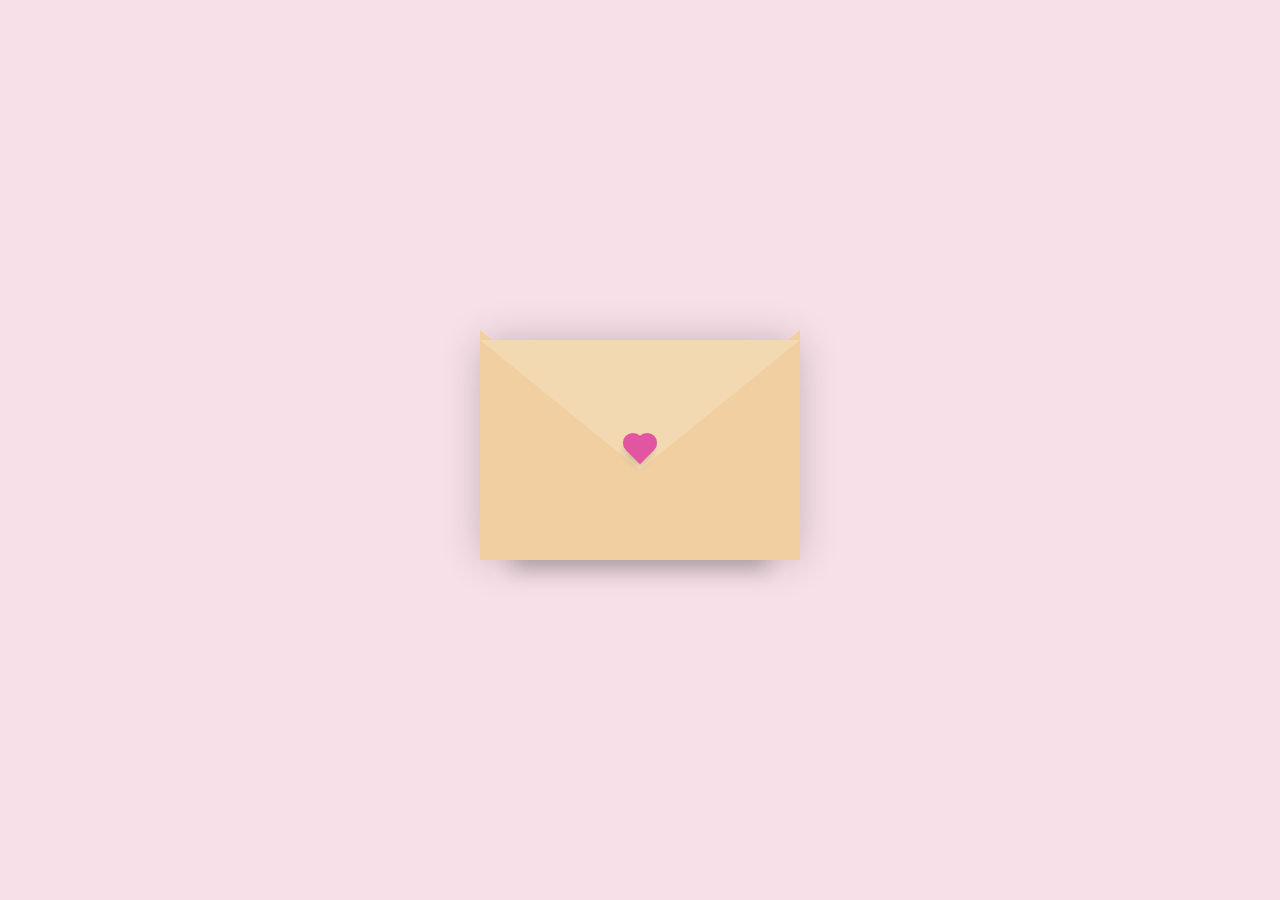
<file: index.html>
<!DOCTYPE html>
<html lang="en">
<head>
  <meta charset="UTF-8" />
  <meta name="viewport" content="width=device-width, initial-scale=1.0" />
  <title>Tite</title>
  <style>
    :root {
      --primary: #fff;
      --bg-color: #f8e0e9;
      --bg-envelope-color: #fff4dc;
      --envelope-tab: #f3d9b1;
      --envelope-cover: #f1cfa0;
      --shadow-color: rgba(0, 0, 0, 0.2);
      --txt-color: #5a4a42;
      --heart-color: #e255a0;
    }

    * {
      margin: 0;
      padding: 0;
      box-sizing: border-box;
    }

    body {
      background: var(--bg-color);
      display: flex;
      justify-content: center;
      align-items: center;
      min-height: 100vh;
      padding: 10px;
      font-family: 'Georgia', serif;
    }

    .container {
      display: flex;
      flex-direction: column;
      align-items: center;
    }

    .envelope-wrapper {
      background: var(--bg-envelope-color);
      box-shadow: 0 0 40px var(--shadow-color);
      position: relative;
      border-radius: 10px;
      overflow: visible;
      transition: transform 0.4s ease;
    }

    .envelope {
      position: relative;
      width: 320px;
      height: 220px;
      overflow: visible;
      z-index: 1;
    }

    .envelope::before {
      content: "";
      position: absolute;
      top: 0;
      width: 0;
      height: 0;
      border-top: 130px solid var(--envelope-tab);
      border-right: 160px solid transparent;
      border-left: 160px solid transparent;
      transition: transform 0.6s ease-in-out 0.7s;
      transform-origin: top;
      z-index: 2;
    }

    .envelope::after {
      content: "";
      position: absolute;
      bottom: 0;
      width: 0;
      height: 0;
      border-top: 130px solid transparent;
      border-right: 160px solid var(--envelope-cover);
      border-bottom: 100px solid var(--envelope-cover);
      border-left: 160px solid var(--envelope-cover);
      z-index: 1;
    }

    .letter {
      position: absolute;
      bottom: 0;
      left: 50%;
      transform: translate(-50%, 0%);
      width: 80%;
      height: auto;
      background: var(--primary);
      padding: 20px;
      box-shadow: 0 10px 20px var(--shadow-color);
      z-index: 0;
      border-radius: 5px;
      transition: transform 1s ease;
    }

    .letter .text {
      font-size: 12px;
      color: var(--txt-color);
    }

    .letter .text strong {
      display: block;
      margin-bottom: 10px;
      font-size: 1.2em;
    }

    .heart {
      position: absolute;
      top: 50%;
      left: 50%;
      transform: translate(-50%, -50%) rotate(45deg);
      width: 20px;
      height: 20px;
      background: var(--heart-color);
      box-shadow: 0 2px 8px var(--shadow-color);
      cursor: pointer;
      transition: transform 0.5s ease-in-out;
      z-index: 6;
    }

    .heart::before,
    .heart::after {
      content: "";
      position: absolute;
      width: 20px;
      height: 20px;
      background: var(--heart-color);
      border-radius: 50%;
    }

    .heart::before {
      top: -10px;
      left: 0;
    }

    .heart::after {
      top: 0;
      left: -10px;
    }

    .flap .envelope::before {
      transform: rotateX(180deg);
      z-index: 0;
    }

    .flap .letter {
      transform: translate(-50%, -30%);
      transition-delay: 0.3s;
    }

    .flap .heart {
      transform: translate(-50%, -50%) rotate(90deg);
    }

    .open .letter {
      transform: translate(-50%, -180px) scale(1.5);
      transform-origin: center bottom; 
      transition: transform 0.6s ease;
      z-index: 5;
    }

    /* 🎯 Mobile Responsiveness */
    @media (max-width: 600px) {
      .envelope {
        width: 260px;
        height: 180px;
      }

      .envelope::before {
        border-top: 100px solid var(--envelope-tab);
        border-right: 130px solid transparent;
        border-left: 130px solid transparent;
      }

      .envelope::after {
        border-top: 100px solid transparent;
        border-right: 130px solid var(--envelope-cover);
        border-bottom: 80px solid var(--envelope-cover);
        border-left: 130px solid var(--envelope-cover);
      }

      .letter {
        width: 90%;
        padding: 15px;
      }

      .letter .text {
        font-size: 11px;
      }

      .letter .text strong {
        font-size: 1em;
      }

      .open .letter {
        transform: translate(-50%, -140px) scale(1.2);
      }

      .heart {
        width: 18px;
        height: 18px;
      }

      .heart::before,
      .heart::after {
        width: 18px;
        height: 18px;
      }

      .heart::before {
        top: -9px;
      }

      .heart::after {
        left: -9px;
      }
    }
  </style>
</head>
<body>
  <div class="container">
    <div class="envelope-wrapper">
      <div class="envelope">
        <div class="letter">
          <div class="text">
            <em><b>My Dearest Angela,</b></em><br><br>
            <p>I write not because the calendar tells me so, but because my heart insists.</p>
            <p>You are the hush between my thoughts,</p>
            <p>the gentle light I look for at day's end.</p><br>
            <p><em>Happy Girlfriend's Day!</em></p><br>
            <em><b>Ever yours,</b></em>
            <p>Dea</p>
          </div>
        </div>
      </div>
      <div class="heart"></div>
    </div>
  </div>

  <script>
    const envelope = document.querySelector('.envelope-wrapper');
    let stage = 0;

    envelope.addEventListener('click', () => {
      if (stage === 0) {
        envelope.classList.add('flap');
        stage++;
      } else if (stage === 1) {
        envelope.classList.add('open');
        stage++;
      }
    });
  </script>
</body>
</html>
</file>
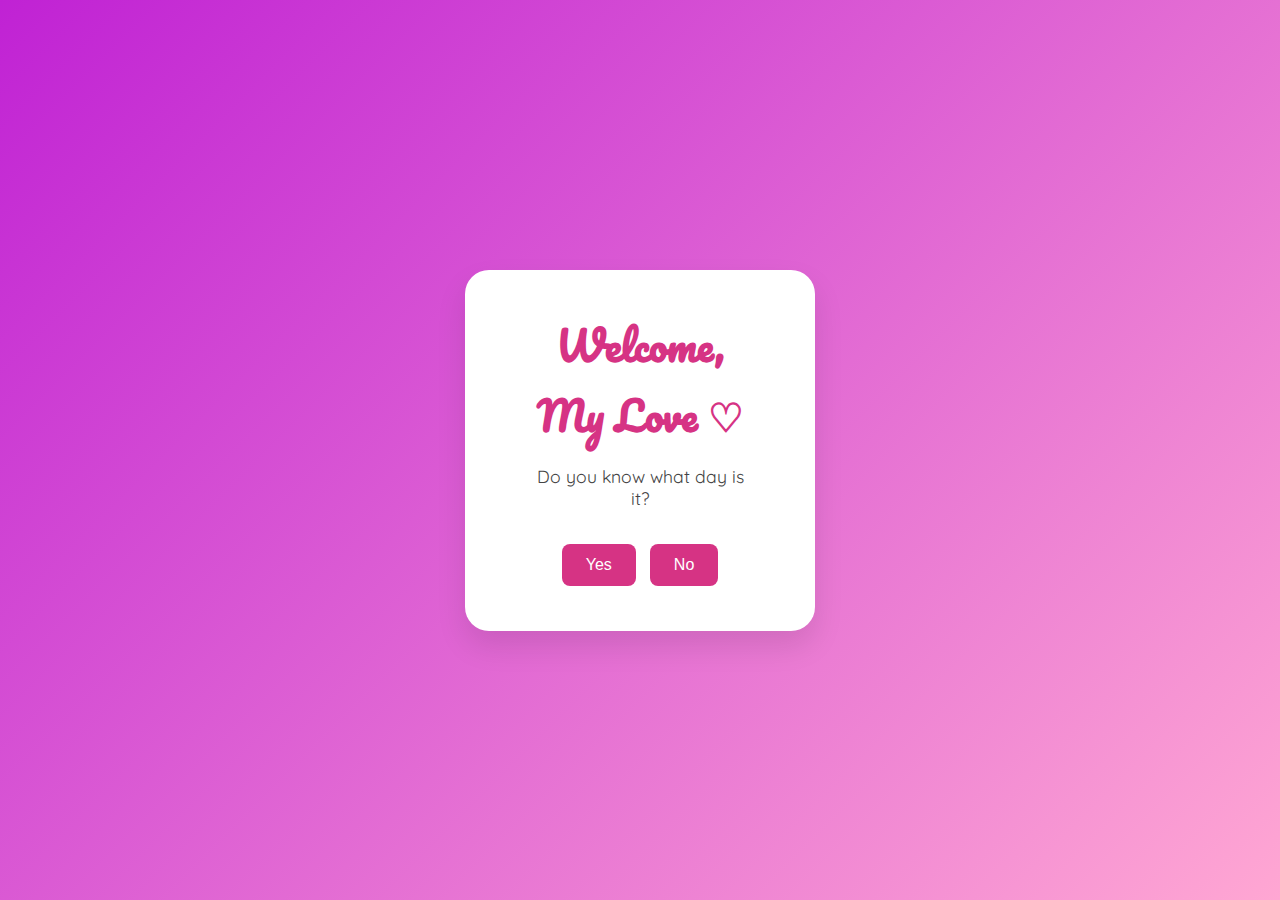
<file: landing.html>
<!DOCTYPE html>
<html lang="en">
<head>
  <meta charset="UTF-8" />
  <meta name="viewport" content="width=device-width, initial-scale=1.0"/>
  <title>Welcome Love ♡</title>
  <link href="https://fonts.googleapis.com/css2?family=Pacifico&family=Quicksand:wght@400;600&display=swap" rel="stylesheet">
  <style>
   * {
  margin: 0;
  padding: 0;
  box-sizing: border-box;
}

body {
  font-family: 'Quicksand', sans-serif;
  background: linear-gradient(135deg, #c022d4, #ffa7d3);
  height: 100vh;
  display: flex;
  justify-content: center;
  align-items: center;
  padding: 1rem;
  overflow-x: hidden;
}

.landing-container {
  text-align: center;
  background: white;
  padding: 40px 60px;
  border-radius: 24px;
  box-shadow: 0 15px 30px rgba(0, 0, 0, 0.1);
  max-width: 350px;
  width: 100%;
}

.hero h1 {
  font-family: 'Pacifico', cursive;
  font-size: 2.5rem;
  color: #d63384;
  margin-bottom: 15px;
}

.hero p {
  font-size: 1.1rem;
  color: #444;
  margin-bottom: 30px;
}

.btn {
  padding: 12px 24px;
  font-size: 16px;
  background-color: #d63384;
  color: white;
  border: none;
  border-radius: 8px;
  cursor: pointer;
  transition: background 0.3s;
  margin: 5px;
}

.btn:hover {
  background-color: #ad1c65;
}

.modal, .crying-sticker {
  display: none;
  position: fixed;
  z-index: 999;
  left: 0;
  top: 0;
  width: 100%;
  height: 100%;
  background-color: rgba(0,0,0,0.4);
  justify-content: center;
  align-items: center;
  animation: fadeIn 0.3s ease-in-out;
  padding: 1rem;
}

.modal-content {
  background-color: white;
  padding: 30px;
  border-radius: 12px;
  width: 100%;
  max-width: 400px;
  text-align: center;
  box-shadow: 0 10px 25px rgba(0,0,0,0.2);
  position: relative;
}

.modal-content h2 {
  font-family: 'Pacifico', cursive;
  color: #d63384;
  margin-bottom: 20px;
  font-size: 1.8rem;
}

.modal-content input {
  width: 100%;
  padding: 10px;
  margin: 10px 0;
  border-radius: 8px;
  border: 1px solid #ccc;
  font-size: 1rem;
}

.modal-content button {
  width: 100%;
  padding: 10px;
  background-color: #d63384;
  color: white;
  border: none;
  border-radius: 8px;
  cursor: pointer;
  transition: background 0.3s;
  font-size: 1rem;
}

.modal-content button:hover {
  background-color: #ad1c65;
}

.close-btn {
  position: absolute;
  right: 20px;
  top: 20px;
  font-size: 24px;
  cursor: pointer;
  color: #888;
}

.crying-sticker img {
  width: 100%;
  max-width: 200px;
  margin-bottom: 20px;
}

.crying-sticker .recovery-btn {
  padding: 10px 20px;
  background-color: #ff69b4;
  color: white;
  border: none;
  border-radius: 8px;
  cursor: pointer;
  font-size: 14px;
}

.custom-alert {
  display: none;
  position: fixed;
  z-index: 1000;
  left: 0;
  top: 0;
  width: 100%;
  height: 100%;
  background-color: rgba(0,0,0,0.4);
  justify-content: center;
  align-items: center;
  padding: 1rem;
}

.custom-alert .modal-content {
  padding: 30px;
  border-radius: 12px;
  text-align: center;
  box-shadow: 0 10px 25px rgba(0,0,0,0.2);
}

.custom-alert h2 {
  color: #d63384;
  font-family: 'Pacifico', cursive;
  font-size: 1.6rem;
}

.custom-alert button {
  margin-top: 15px;
  padding: 10px 20px;
  background-color: #d63384;
  color: white;
  border: none;
  border-radius: 8px;
  cursor: pointer;
  font-size: 1rem;
}

@keyframes fadeIn {
  from { opacity: 0; }
  to { opacity: 1; }
}

@media (max-width: 768px) {
  .landing-container {
    padding: 30px 20px;
    max-width: 90%;
  }

  .hero h1 {
    font-size: 2rem;
  }

  .hero p {
    font-size: 1rem;
  }

  .btn {
    font-size: 15px;
    padding: 10px 20px;
  }

  .modal-content input,
  .modal-content button {
    font-size: 14px;
    padding: 8px;
  }

  .crying-sticker .recovery-btn {
    font-size: 13px;
    padding: 8px 16px;
  }
}

@media (max-width: 480px) {
  .hero h1 {
    font-size: 1.6rem;
  }

  .hero p {
    font-size: 0.95rem;
  }

  .btn {
    font-size: 14px;
    padding: 8px 16px;
  }

  .modal-content h2,
  .custom-alert h2 {
    font-size: 1.4rem;
  }

  .modal-content input,
  .modal-content button,
  .custom-alert button {
    font-size: 13px;
    padding: 8px;
  }

  .crying-sticker img {
    max-width: 140px;
  }

  .crying-sticker .recovery-btn {
    font-size: 12px;
    padding: 7px 14px;
  }

  .close-btn {
    font-size: 20px;
    top: 10px;
    right: 10px;
  }
}



  </style>
</head>
<body>
  <div class="landing-container">
    <div class="hero">
      <h1>Welcome, My Love ♡</h1>
      <p>Do you know what day is it?</p>
      <button class="btn" onclick="handleAnswer(true)">Yes</button>
      <button class="btn" onclick="handleAnswer(false)">No</button>
    </div>
  </div>

  <div class="modal" id="signInModal">
    <div class="modal-content">
      <span class="close-btn" onclick="closeModal()">&times;</span>
      <h2>Sign In</h2>
      <form id="loginForm">
        <input type="text" id="username" placeholder="What are we celebrating today?" required />
        <input type="text" id="password" placeholder="What's our first endearment?" required />
        <button type="submit">Enter</button>
      </form>
    </div>
  </div>

  <div class="crying-sticker" id="cryingSticker">
    <div class="modal-content">
      <img src="./images/Qoobee Agapi GIF - Qoobee Agapi Crying - Discover & Share GIFs.gif" alt="crying-sticker" />
      <button class="recovery-btn" onclick="handleRecovery()">Hehe it's okay baby!, Just click here ❤️</button>
    </div>
  </div>

  <div class="custom-alert" id="customAlert">
  <div class="modal-content">
    <h2>Oops! 💔</h2>
    <p>Try again, baby!</p>
    <button onclick="closeCustomAlert()">Okay</button>
  </div>
</div>


 <script>
  const modal = document.getElementById('signInModal');
  const sticker = document.getElementById('cryingSticker');

  function handleAnswer(answer) {
    if (answer) {
      modal.style.display = 'flex';
    } else {
      sticker.style.display = 'flex';
    }
  }

  function closeModal() {
    modal.style.display = 'none';
  }

  function handleRecovery() {
    sticker.style.display = 'none';
    modal.style.display = 'flex';
  }

  window.addEventListener('click', (e) => {
    if (e.target === modal) closeModal();
  });

  function showCustomAlert() {
    document.getElementById("customAlert").style.display = "flex";
  }

  function closeCustomAlert() {
    document.getElementById("customAlert").style.display = "none";
  }

  document.getElementById("loginForm").addEventListener("submit", function(e) {
  e.preventDefault();
  const nameInput = document.getElementById("username").value.trim().toLowerCase();
  const passInput = document.getElementById("password").value.trim().toLowerCase();

  const validNames = ["gfs day", "girlfriends day", "gf's day", "girlfriend's day"];
  const validPasswords = ["love", "Love"]; // <-- FIXED

  const isNameValid = validNames.includes(nameInput);
  const isPasswordValid = validPasswords.includes(passInput);

  if (isNameValid && isPasswordValid) {
    window.location.href = "index.html";
  } else {
    showCustomAlert();
  }
});

</script>

</body>
</html>
</file>
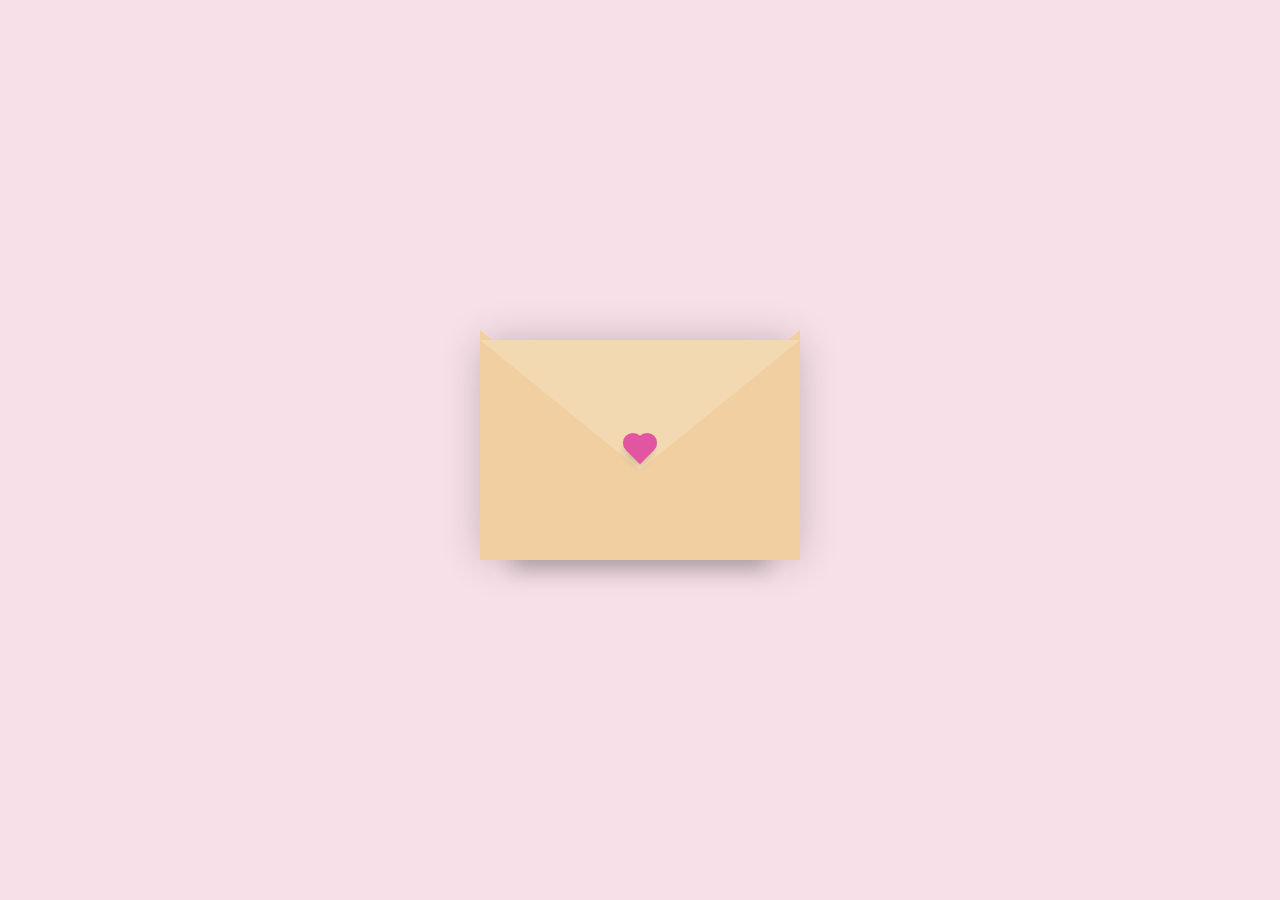
<file: letter.html>
<!DOCTYPE html>
<html lang="en">
<head>
  <meta charset="UTF-8" />
  <meta name="viewport" content="width=device-width, initial-scale=1.0" />
  <title>Tite</title>
  <style>
    :root {
      --primary: #fff;
      --bg-color: #f8e0e9;
      --bg-envelope-color: #fff4dc;
      --envelope-tab: #f3d9b1;
      --envelope-cover: #f1cfa0;
      --shadow-color: rgba(0, 0, 0, 0.2);
      --txt-color: #5a4a42;
      --heart-color: #e255a0;
    }

    * {
      margin: 0;
      padding: 0;
      box-sizing: border-box;
    }

    body {
      background: var(--bg-color);
      display: flex;
      justify-content: center;
      align-items: center;
      height: 100vh;
      font-family: 'Georgia', serif;
    }

    .container {
      display: flex;
      flex-direction: column;
      align-items: center;
    }

    .envelope-wrapper {
      background: var(--bg-envelope-color);
      box-shadow: 0 0 40px var(--shadow-color);
      position: relative;
      border-radius: 10px;
      overflow: visible;
      transition: transform 0.4s ease;
    }

    .envelope {
      position: relative;
      width: 320px;
      height: 220px;
      overflow: visible;
      z-index: 1;
    }

    .envelope::before {
      content: "";
      position: absolute;
      top: 0;
      width: 0;
      height: 0;
      border-top: 130px solid var(--envelope-tab);
      border-right: 160px solid transparent;
      border-left: 160px solid transparent;
      transition: transform 0.6s ease-in-out 0.7s;
      transform-origin: top;
      z-index: 2;
    }

    .envelope::after {
      content: "";
      position: absolute;
      bottom: 0;
      width: 0;
      height: 0;
      border-top: 130px solid transparent;
      border-right: 160px solid var(--envelope-cover);
      border-bottom: 100px solid var(--envelope-cover);
      border-left: 160px solid var(--envelope-cover);
      z-index: 1;
    }

    .letter {
      position: absolute;
      bottom: 0;
      left: 50%;
      transform: translate(-50%, 0%);
      width: 80%;
      height: auto;
      background: var(--primary);
      padding: 20px;
      box-shadow: 0 10px 20px var(--shadow-color);
      z-index: 0;
      border-radius: 5px;
      transition: transform 1s ease;
    }

    .letter .text {
      font-size: 12px;
      color: var(--txt-color);
    }

    .letter .text strong {
      display: block;
      margin-bottom: 10px;
      font-size: 1.2em;
    }

    .heart {
      position: absolute;
      top: 50%;
      left: 50%;
      transform: translate(-50%, -50%) rotate(45deg);
      width: 20px;
      height: 20px;
      background: var(--heart-color);
      box-shadow: 0 2px 8px var(--shadow-color);
      cursor: pointer;
      transition: transform 0.5s ease-in-out;
      z-index: 6;
    }

    .heart::before,
    .heart::after {
      content: "";
      position: absolute;
      width: 20px;
      height: 20px;
      background: var(--heart-color);
      border-radius: 50%;
    }

    .heart::before {
      top: -10px;
      left: 0;
    }

    .heart::after {
      top: 0;
      left: -10px;
    }

    .flap .envelope::before {
      transform: rotateX(180deg);
      z-index: 0;
    }

    .flap .letter {
      transform: translate(-50%, -30%);
      transition-delay: 0.3s;
    }

    .flap .heart {
      transform: translate(-50%, -50%) rotate(90deg);
    }

   .open .letter {
    transform: translate(-50%, -180px) scale(1.5);
    transform-origin: center bottom; 
    transition: transform 0.6s ease;
    z-index: 5;
    }




  </style>
</head>
<body>
  <div class="container">
    <div class="envelope-wrapper">
      <div class="envelope">
        <div class="letter">
          <div class="text">
            <em><b>My Dearest Angela,</b></em><br><br>
            <p>I write not because the calendar tells me so, but because my heart insists.</p>

            <p>You are the hush between my thoughts,</p>
            <p>the gentle light I look for at day's end.</p><br>
            <p><em>Happy Girlfriend's Day!</em></p><br>
            <em><b>Ever yours,</b></em>
            <p>Dea</p>
          </div>
        </div>
      </div>
      <div class="heart"></div>
    </div>
  </div>

  <script>
    const envelope = document.querySelector('.envelope-wrapper');
    let stage = 0;

    envelope.addEventListener('click', () => {
      if (stage === 0) {
        envelope.classList.add('flap');
        stage++;
      } else if (stage === 1) {
        envelope.classList.add('open');
        stage++;
      }
    });
  </script>
</body>
</html>
</file>
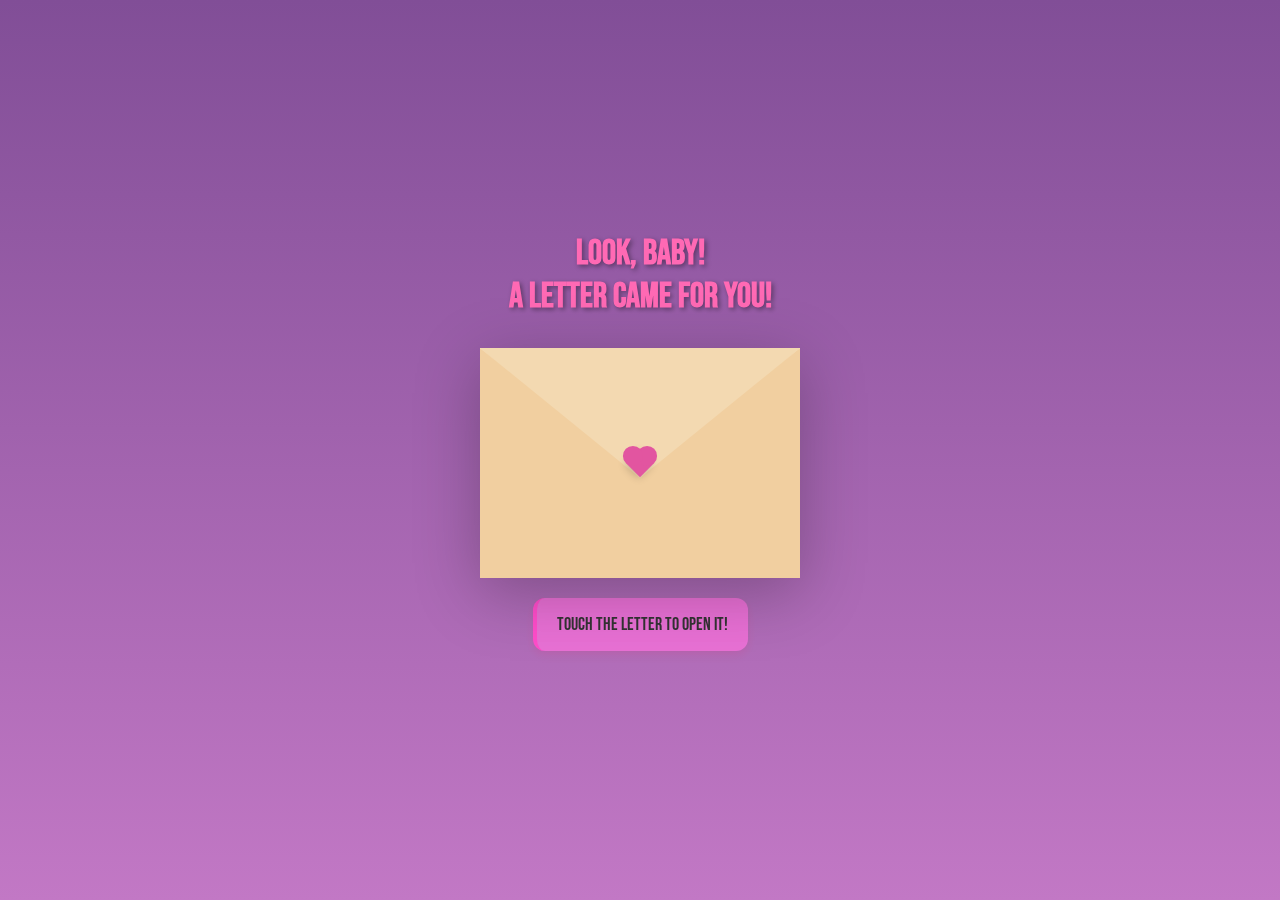
<file: page1.html>
<!DOCTYPE html>
<html lang="en">
<head>
  <meta charset="UTF-8" />
  <meta name="viewport" content="width=device-width, initial-scale=1.0" />
  <title>Happy Girlfriend's Day!</title>
  <link rel="icon" href="path/to/heart_favicon.ico" type="image/x-icon">
  <link rel="stylesheet" href="style.css" />
  <link rel="preconnect" href="https://fonts.googleapis.com">
  <link rel="preconnect" href="https://fonts.gstatic.com" crossorigin>
  <link href="https://fonts.googleapis.com/css2?family=Bebas+Neue&display=swap" rel="stylesheet">
</head>
<body>
  <div class="floating-background"></div>

  <div class="page-wrapper">
    <div class="header bebas-neue-regular">
      <h1>LOOK, BABY! <br>A LETTER CAME FOR YOU!</h1>
    </div>

    <div class="container">
      <div class="envelope-wrapper shake" id="shakyEnvelope">
        <div class="envelope">
          <div class="letter">
            <div class="text">
              <em><b>My Dearest Angela,</b></em><br><br>
              <p>You are the hush between my thoughts,</p>
              <p>the gentle light I look for at day's end.</p><br>
              <p>I may not be the perfect girlfriend, but I promise that I'll try my best to be a better one.</p><br>
              <p><em>Happy Girlfriend's Day!</em></p>
              <p><em>I love you.</em></p><br>
              <em><b>Ever yours,</b></em>
              <p>Dea</p>
            </div>
          </div>
        </div>
        <div class="heart"></div>
        <div class="heart-pop-container"></div>
      </div>

      <div class="message-before-playlist">
        <p>TOUCH THE LETTER TO OPEN IT!</p>
      </div>

      <div class="down-arrow" style="display: none;">
        <span>&#x25BC;</span>
      </div>

      <div id="spotifyPrompt" class="spotify-question hidden-on-load">
        <p>Click here if you Love Me!</p>
        <button onclick="location.href='page2.html'">I Love You</button>
      </div>
  </div>
  <div class="floating-shapes">
  <!-- You can duplicate and randomize positions in JS -->
  <span style="left: 10%; animation-delay: 0s;"></span>
  <span style="left: 25%; animation-delay: 2s;"></span>
  <span class="star" style="left: 40%; animation-delay: 4s;"></span>
  <span style="left: 60%; animation-delay: 1s;"></span>
  <span class="star" style="left: 75%; animation-delay: 3s;"></span>
  <span style="left: 85%; animation-delay: 5s;"></span>
</div>

<script>
const envelope = document.querySelector('.envelope-wrapper');
const letter = document.querySelector('.letter');
const arrow = document.querySelector('.down-arrow');
const spotifyPrompt = document.getElementById('spotifyPrompt');
const spotifySection = document.getElementById('spotifyEmbed');
let opened = false;
let userHasScrolled = false;

// Hide arrow initially
arrow.style.display = 'none';

window.addEventListener('scroll', () => userHasScrolled = true);
window.addEventListener('touchmove', () => userHasScrolled = true);

const observer = new IntersectionObserver((entries) => {
  entries.forEach(entry => {
    if (entry.isIntersecting && userHasScrolled && opened) {
      entry.target.classList.add('show-on-scroll');
      observer.unobserve(entry.target);
    }
  });
}, { threshold: 0.2 });

envelope.addEventListener('click', () => {
  if (opened) return;
  opened = true;
  envelope.classList.remove('shake');
  envelope.classList.add('flap');
  popHearts();

  setTimeout(() => {
    envelope.classList.add('open');
    letter.classList.add('slide-sequence');
    continuousHearts();
    arrow.style.display = 'block';

    document.querySelectorAll('.hidden-on-load').forEach(el => {
  observer.observe(el);
});


  }, 800);
});

function popHearts() {
  const container = document.querySelector('.envelope-wrapper');
  let count = 0;
  const totalHearts = 30;
  const interval = setInterval(() => {
    if (count >= totalHearts) {
      clearInterval(interval);
      return;
    }
    createHeart(container);
    count++;
  }, 150);
}

function continuousHearts() {
  const container = document.querySelector('.envelope-wrapper');
  setInterval(() => {
    createHeart(container);
  }, 800);
}

function createHeart(container) {
  const heart = document.createElement('div');
  heart.classList.add('flying-heart');
  heart.style.left = `${Math.random() * 100}%`;
  heart.style.animationDuration = `${1 + Math.random()}s`;
  heart.style.fontSize = `${10 + Math.random() * 20}px`;
  container.appendChild(heart);
  setTimeout(() => heart.remove(), 5000);
}


</script>


<script>
const shapeContainer = document.querySelector('.floating-shapes');

function createShape(className, count) {
  for (let i = 0; i < count; i++) {
    const span = document.createElement('span');
    span.className = className;
    span.style.left = Math.floor(Math.random() * 100) + '%';
    span.style.animationDelay = Math.random() * 5 + 's';
    shapeContainer.appendChild(span);
  }
}

createShape('circle', 6);
createShape('star', 6);
</script>
</body>
</html>
</file>
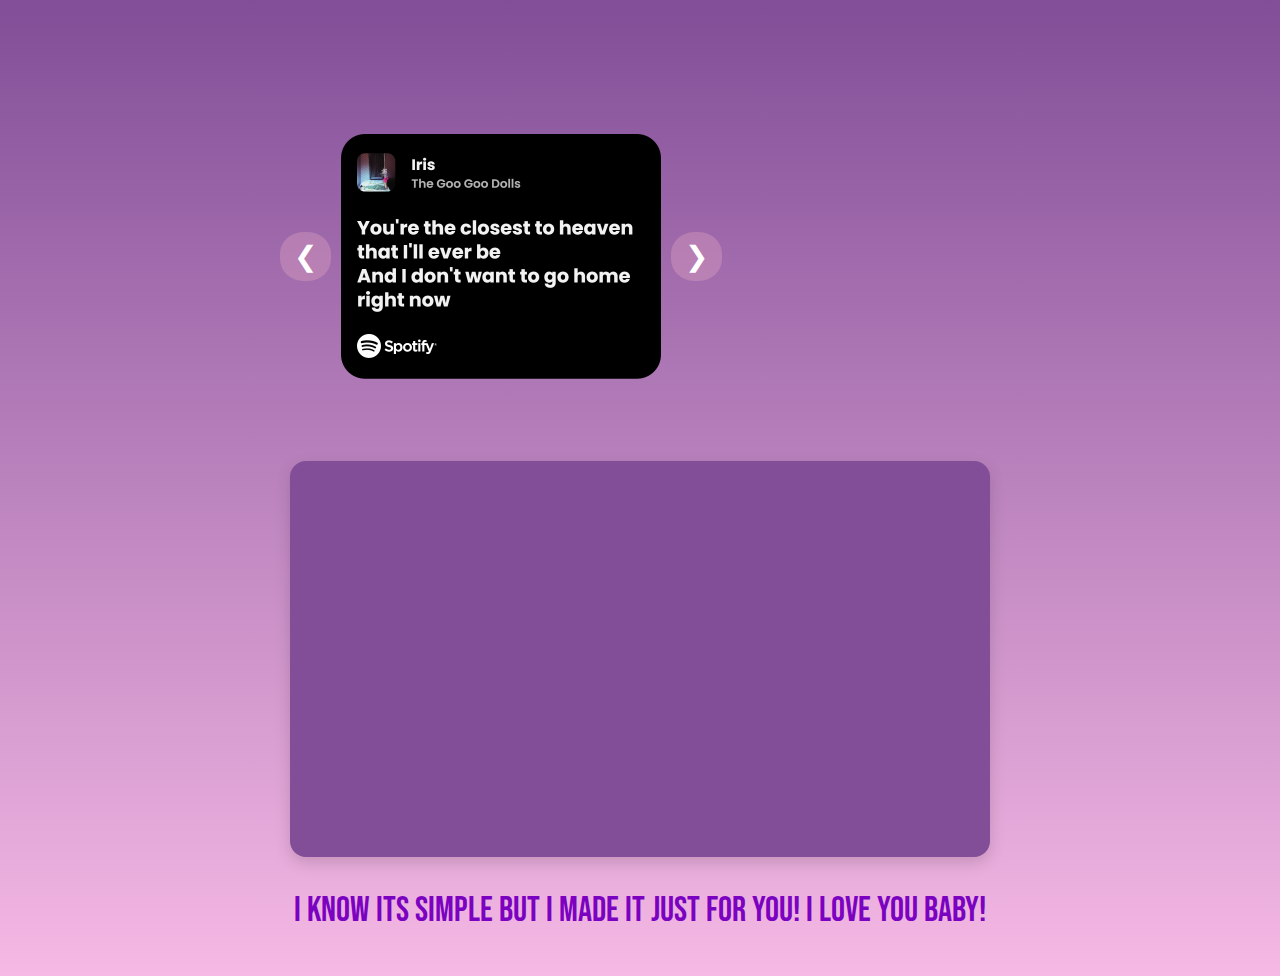
<file: page2.html>
<!DOCTYPE html>
<html lang="en">
<head>
  <meta charset="UTF-8" />
  <meta name="viewport" content="width=device-width, initial-scale=1.0" />
  <title>Happy Girlfriend's Day!</title>
  <link rel="icon" href="path/to/heart_favicon.ico" type="image/x-icon">
  <link rel="stylesheet" href="style2.css" />
  <link rel="preconnect" href="https://fonts.googleapis.com">
  <link rel="preconnect" href="https://fonts.gstatic.com" crossorigin>
  <link href="https://fonts.googleapis.com/css2?family=Bebas+Neue&display=swap" rel="stylesheet">
</head>
<body>
  <div class="floating-background"></div>

  <!-- 🎞️ Carousel FIRST -->
  <div class="image-carousel hidden-on-load" id="carouselSection">
    <div class="carousel-wrapper">
      <button class="carousel-btn prev">&#10094;</button>
      <div class="carousel-window">
        <div class="carousel-track">
          <img src="./images/The Goo Goo Dolls - Iris.png" alt="Image 1">
          <img src="./images/Snow Patrol - Chasing Cars.png" alt="Image 2">
          <img src="./images/Coldplay - Yellow.png" alt="Image 3">
          <img src="./images/Adrianne Lenker - anything.png" alt="Image 4">
          <img src="./images/Bruno Major - Nothing.png" alt="Image 5">
          <img src="./images/Adrianne Lenker - not a lot, just forever.png" alt="Image 6">
          <img src="./images/Cigarettes After Sex - Sweet.png" alt="Image 7">
          <img src="./images/Edith Whiskers - Home.png" alt="Image 8">
          <img src="./images/Gigi Perez - Sailor Song.png" alt="Image 9">
          <img src="./images/New West - Those Eyes.png" alt="Image 10">
          <img src="./images/Sleeping At Last - Turning Page.png" alt="Image 11">
          <img src="./images/Paramore - The Only Exception.png" alt="Image 12">
          <img src="./images/Hozier - Take Me To Church.png" alt="Image 13">
        </div>
      </div>
      <button class="carousel-btn next">&#10095;</button>
    </div>
  </div>

  <!-- 🎵 Spotify SECOND -->
  <div class="spotify-embed hidden-on-load" id="spotifyEmbed">
    <iframe style="border-radius:12px"
      src="https://open.spotify.com/embed/playlist/6VmO4KVAUcKrhUrPf5XnoW?utm_source=generator&theme=0"
      width="100%" height="352" frameborder="0" allowfullscreen=""
      allow="autoplay; clipboard-write; encrypted-media; fullscreen; picture-in-picture"
      loading="lazy">
    </iframe>
  </div>

  <script>
    document.addEventListener("DOMContentLoaded", () => {
      const track = document.querySelector('.carousel-track');
      const prevBtn = document.querySelector('.carousel-btn.prev');
      const nextBtn = document.querySelector('.carousel-btn.next');
      const images = document.querySelectorAll('.carousel-track img');
      let index = 0;

      function updateCarousel() {
        const imageWidth = images[0].clientWidth;
        track.style.transform = `translateX(-${index * imageWidth}px)`;
      }

      nextBtn.addEventListener('click', () => {
        if (index < images.length - 1) {
          index++;
          updateCarousel();
        }
      });

      prevBtn.addEventListener('click', () => {
        if (index > 0) {
          index--;
          updateCarousel();
        }
      });

      window.addEventListener('resize', updateCarousel);
    });
  </script>

  <div class="down-arrow" style="display: none;">
        <span>&#x25BC;</span>
      </div>

  <div>
  <h1>I KNOW ITS SIMPLE BUT I MADE IT JUST FOR YOU! I LOVE YOU BABY!</h1>
  
</div>
</body> 
<script>
const board = document.getElementById('puzzle-board');
const pool = document.getElementById('piece-pool');
const size = 3;
const pieces = [];

const pieceWidth = 600 / size;
const pieceHeight = 400 / size;

function createPieces() {
  for (let row = 0; row < size; row++) {
    for (let col = 0; col < size; col++) {
      const piece = document.createElement('div');
      piece.classList.add('puzzle-piece');
      piece.style.width = `${pieceWidth}px`;
      piece.style.height = `${pieceHeight}px`;
      piece.style.backgroundSize = `600px 400px`;
      piece.style.backgroundPosition = `-${col * pieceWidth}px -${row * pieceHeight}px`;
      piece.dataset.correct = `${row}-${col}`;
      piece.draggable = true;
      pieces.push(piece);
    }
  }
}

function shuffleAndScatter() {
  pool.innerHTML = '';
  board.innerHTML = '';

  pieces.forEach(piece => {
    const randomX = Math.random() * (pool.clientWidth - pieceWidth);
    const randomY = Math.random() * (pool.clientHeight - pieceHeight);
    piece.style.left = `${randomX}px`;
    piece.style.top = `${randomY}px`;
    pool.appendChild(piece);
  });
}

function enableDragAndDrop() {
  document.querySelectorAll('.puzzle-piece').forEach(piece => {
    piece.addEventListener('dragstart', (e) => {
      e.dataTransfer.setData('element-id', pieces.indexOf(piece));
    });
  });

  Array.from({ length: size * size }).forEach(() => {
    const slot = document.createElement('div');
    slot.classList.add('drop-slot');
    slot.style.width = `${pieceWidth}px`;
    slot.style.height = `${pieceHeight}px`;

    slot.addEventListener('dragover', (e) => e.preventDefault());

    slot.addEventListener('drop', (e) => {
      e.preventDefault();
      const pieceIndex = e.dataTransfer.getData('element-id');
      const piece = pieces[pieceIndex];
      if (slot.firstChild) {
        pool.appendChild(slot.firstChild);
      }
      piece.style.position = 'static'; // snap into grid
      slot.innerHTML = '';
      slot.appendChild(piece);
    });

    board.appendChild(slot);
  });
}

document.getElementById('shuffle-btn').addEventListener('click', () => {
  shuffleAndScatter();
  enableDragAndDrop();
});

createPieces();
shuffleAndScatter();
enableDragAndDrop();
</script>

</body>
</html>
</file>
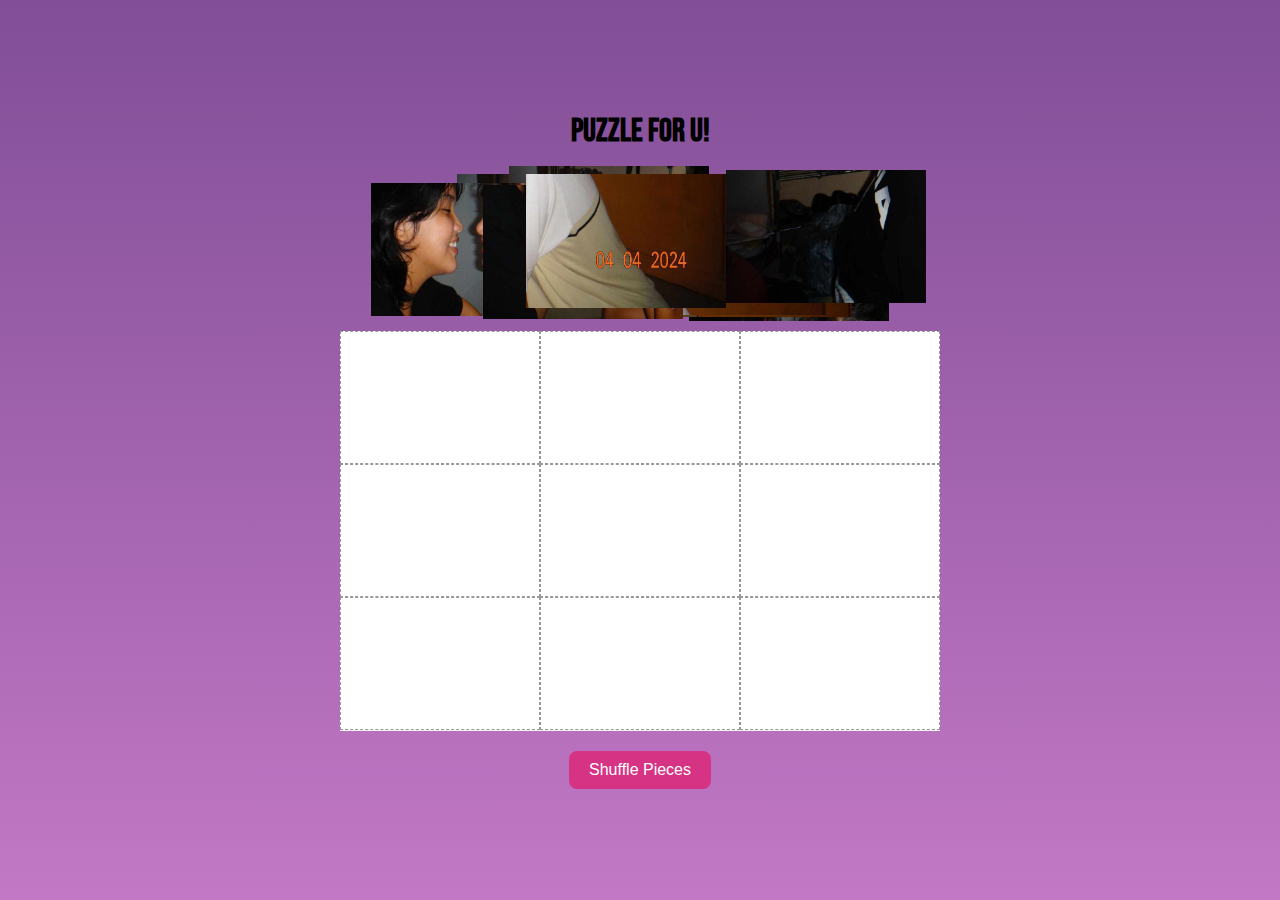
<file: puzzle.html>
<!DOCTYPE html>
<html lang="en">
<head>
  <meta charset="UTF-8" />
  <meta name="viewport" content="width=device-width, initial-scale=1.0" />
  <title>Happy Girlfriend's Day!</title>
  <link rel="icon" href="path/to/heart_favicon.ico" type="image/x-icon">
  <link rel="stylesheet" href="style.css" />
  <link rel="preconnect" href="https://fonts.googleapis.com">
  <link rel="preconnect" href="https://fonts.gstatic.com" crossorigin>
  <link href="https://fonts.googleapis.com/css2?family=Bebas+Neue&display=swap" rel="stylesheet">
  
</head>
<body>

<div class="puzzle-container">
  <h1>PUZZLE FOR U!</h1>

  <div class="piece-pool-container">
    <h3>Pieces to place:</h3>
    <div class="piece-pool" id="piece-pool"></div>
  </div>

  <div class="puzzle-board" id="puzzle-board"></div>

  <button id="shuffle-btn">Shuffle Pieces</button>
</div>
</body> 
<script>
const board = document.getElementById('puzzle-board');
const pool = document.getElementById('piece-pool');
const size = 3;
const pieces = [];

const pieceWidth = 600 / size;
const pieceHeight = 400 / size;

function createPieces() {
  for (let row = 0; row < size; row++) {
    for (let col = 0; col < size; col++) {
      const piece = document.createElement('div');
      piece.classList.add('puzzle-piece');
      piece.style.width = `${pieceWidth}px`;
      piece.style.height = `${pieceHeight}px`;
      piece.style.backgroundSize = `600px 400px`;
      piece.style.backgroundPosition = `-${col * pieceWidth}px -${row * pieceHeight}px`;
      piece.dataset.correct = `${row}-${col}`;
      piece.draggable = true;
      pieces.push(piece);
    }
  }
}

function shuffleAndScatter() {
  pool.innerHTML = '';
  board.innerHTML = '';

  pieces.forEach(piece => {
    const randomX = Math.random() * (pool.clientWidth - pieceWidth);
    const randomY = Math.random() * (pool.clientHeight - pieceHeight);
    piece.style.left = `${randomX}px`;
    piece.style.top = `${randomY}px`;
    pool.appendChild(piece);
  });
}

function enableDragAndDrop() {
  document.querySelectorAll('.puzzle-piece').forEach(piece => {
    piece.addEventListener('dragstart', (e) => {
      e.dataTransfer.setData('element-id', pieces.indexOf(piece));
    });
  });

  Array.from({ length: size * size }).forEach(() => {
    const slot = document.createElement('div');
    slot.classList.add('drop-slot');
    slot.style.width = `${pieceWidth}px`;
    slot.style.height = `${pieceHeight}px`;

    slot.addEventListener('dragover', (e) => e.preventDefault());

    slot.addEventListener('drop', (e) => {
      e.preventDefault();
      const pieceIndex = e.dataTransfer.getData('element-id');
      const piece = pieces[pieceIndex];
      if (slot.firstChild) {
        pool.appendChild(slot.firstChild);
      }
      piece.style.position = 'static'; // snap into grid
      slot.innerHTML = '';
      slot.appendChild(piece);
    });

    board.appendChild(slot);
  });
}

document.getElementById('shuffle-btn').addEventListener('click', () => {
  shuffleAndScatter();
  enableDragAndDrop();
});

createPieces();
shuffleAndScatter();
enableDragAndDrop();


</script>
</file>
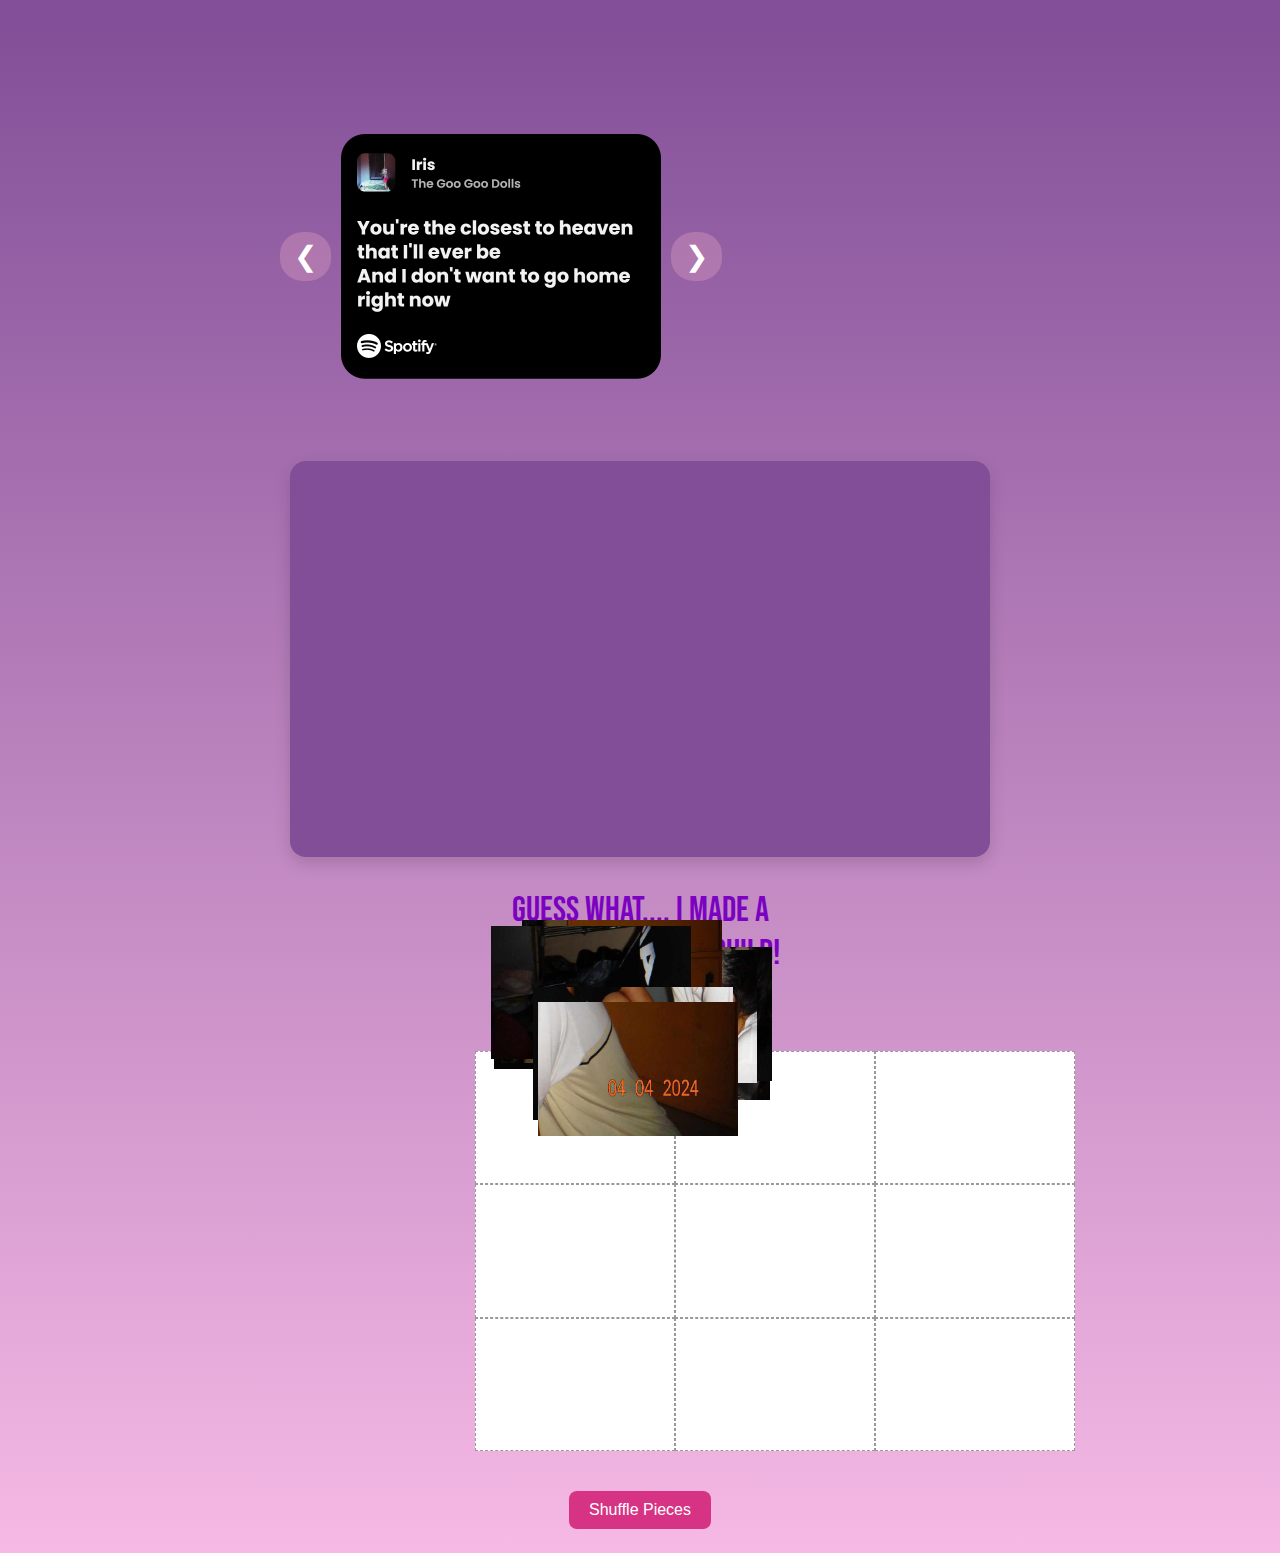
<file: spotify.html>
<!DOCTYPE html>
<html lang="en">
<head>
  <meta charset="UTF-8" />
  <meta name="viewport" content="width=device-width, initial-scale=1.0" />
  <title>Happy Girlfriend's Day!</title>
  <link rel="icon" href="path/to/heart_favicon.ico" type="image/x-icon">
  <link rel="stylesheet" href="style2.css" />
  <link rel="preconnect" href="https://fonts.googleapis.com">
  <link rel="preconnect" href="https://fonts.gstatic.com" crossorigin>
  <link href="https://fonts.googleapis.com/css2?family=Bebas+Neue&display=swap" rel="stylesheet">
</head>
<body>
  <div class="floating-background"></div>

  <!-- 🎞️ Carousel FIRST -->
  <div class="image-carousel hidden-on-load" id="carouselSection">
    <div class="carousel-wrapper">
      <button class="carousel-btn prev">&#10094;</button>
      <div class="carousel-window">
        <div class="carousel-track">
          <img src="./images/The Goo Goo Dolls - Iris.png" alt="Image 1">
          <img src="./images/Snow Patrol - Chasing Cars.png" alt="Image 2">
          <img src="./images/Coldplay - Yellow.png" alt="Image 3">
          <img src="./images/Adrianne Lenker - anything.png" alt="Image 4">
          <img src="./images/Bruno Major - Nothing.png" alt="Image 5">
          <img src="./images/Adrianne Lenker - not a lot, just forever.png" alt="Image 6">
          <img src="./images/Cigarettes After Sex - Sweet.png" alt="Image 7">
          <img src="./images/Edith Whiskers - Home.png" alt="Image 8">
          <img src="./images/Gigi Perez - Sailor Song.png" alt="Image 9">
          <img src="./images/New West - Those Eyes.png" alt="Image 10">
          <img src="./images/Sleeping At Last - Turning Page.png" alt="Image 11">
          <img src="./images/Paramore - The Only Exception.png" alt="Image 12">
          <img src="./images/Hozier - Take Me To Church.png" alt="Image 13">
        </div>
      </div>
      <button class="carousel-btn next">&#10095;</button>
    </div>
  </div>

  <!-- 🎵 Spotify SECOND -->
  <div class="spotify-embed hidden-on-load" id="spotifyEmbed">
    <iframe style="border-radius:12px"
      src="https://open.spotify.com/embed/playlist/6VmO4KVAUcKrhUrPf5XnoW?utm_source=generator&theme=0"
      width="100%" height="352" frameborder="0" allowfullscreen=""
      allow="autoplay; clipboard-write; encrypted-media; fullscreen; picture-in-picture"
      loading="lazy">
    </iframe>
  </div>

  <script>
    document.addEventListener("DOMContentLoaded", () => {
      const track = document.querySelector('.carousel-track');
      const prevBtn = document.querySelector('.carousel-btn.prev');
      const nextBtn = document.querySelector('.carousel-btn.next');
      const images = document.querySelectorAll('.carousel-track img');
      let index = 0;

      function updateCarousel() {
        const imageWidth = images[0].clientWidth;
        track.style.transform = `translateX(-${index * imageWidth}px)`;
      }

      nextBtn.addEventListener('click', () => {
        if (index < images.length - 1) {
          index++;
          updateCarousel();
        }
      });

      prevBtn.addEventListener('click', () => {
        if (index > 0) {
          index--;
          updateCarousel();
        }
      });

      window.addEventListener('resize', updateCarousel);
    });
  </script>

  <div class="down-arrow" style="display: none;">
        <span>&#x25BC;</span>
      </div>

<div class="puzzle-container">
  <h1>GUESS WHAT.... I MADE A PUZZLE FOR YOU TO BUILD!</h1>
  <div class="piece-pool-container">
    <div class="piece-pool" id="piece-pool"></div>
  </div>

  <div class="puzzle-board" id="puzzle-board"></div>

  <button id="shuffle-btn">Shuffle Pieces</button>
</div>
</body> 
<script>
const board = document.getElementById('puzzle-board');
const pool = document.getElementById('piece-pool');
const size = 3;
const pieces = [];

const pieceWidth = 600 / size;
const pieceHeight = 400 / size;

function createPieces() {
  for (let row = 0; row < size; row++) {
    for (let col = 0; col < size; col++) {
      const piece = document.createElement('div');
      piece.classList.add('puzzle-piece');
      piece.style.width = `${pieceWidth}px`;
      piece.style.height = `${pieceHeight}px`;
      piece.style.backgroundSize = `600px 400px`;
      piece.style.backgroundPosition = `-${col * pieceWidth}px -${row * pieceHeight}px`;
      piece.dataset.correct = `${row}-${col}`;
      piece.draggable = true;
      pieces.push(piece);
    }
  }
}

function shuffleAndScatter() {
  pool.innerHTML = '';
  board.innerHTML = '';

  pieces.forEach(piece => {
    const randomX = Math.random() * (pool.clientWidth - pieceWidth);
    const randomY = Math.random() * (pool.clientHeight - pieceHeight);
    piece.style.left = `${randomX}px`;
    piece.style.top = `${randomY}px`;
    pool.appendChild(piece);
  });
}

function enableDragAndDrop() {
  document.querySelectorAll('.puzzle-piece').forEach(piece => {
    piece.addEventListener('dragstart', (e) => {
      e.dataTransfer.setData('element-id', pieces.indexOf(piece));
    });
  });

  Array.from({ length: size * size }).forEach(() => {
    const slot = document.createElement('div');
    slot.classList.add('drop-slot');
    slot.style.width = `${pieceWidth}px`;
    slot.style.height = `${pieceHeight}px`;

    slot.addEventListener('dragover', (e) => e.preventDefault());

    slot.addEventListener('drop', (e) => {
      e.preventDefault();
      const pieceIndex = e.dataTransfer.getData('element-id');
      const piece = pieces[pieceIndex];
      if (slot.firstChild) {
        pool.appendChild(slot.firstChild);
      }
      piece.style.position = 'static'; // snap into grid
      slot.innerHTML = '';
      slot.appendChild(piece);
    });

    board.appendChild(slot);
  });
}

document.getElementById('shuffle-btn').addEventListener('click', () => {
  shuffleAndScatter();
  enableDragAndDrop();
});

createPieces();
shuffleAndScatter();
enableDragAndDrop();
</script>

</body>
</html>
</file>
<file: style.css>
:root {
  --primary: #fff;
  --bg-color: #814e97;
  --bg-envelope-color: #fff4dc;
  --envelope-tab: #f3d9b1;
  --envelope-cover: #f1cfa0;
  --shadow-color: rgba(0, 0, 0, 0.2);
  --txt-color: #5a4a42;
  --heart-color: #e255a0;
}

* {
  margin: 0;
  padding: 0;
  box-sizing: border-box;
}

body {
  background: linear-gradient(180deg, #814e97 0%, #c278c5 100%);
  display: flex;
  justify-content: center;
  align-items: center;
  min-height: 100vh;
  padding: 10px;
  font-family: 'Georgia', serif;
  overflow: hidden; /* important to contain floating elements */
  position: relative;
  overflow-y: auto;
}


/* ==========================ENVELOPE LETTER================================= */

/* General wrapper to ensure vertical layout */
.page-wrapper {
  display: flex;
  flex-direction: column;
  align-items: center;
}

/* Header styles */

.bebas-neue-regular {
  font-family: "Bebas Neue", sans-serif;
  font-weight: 200;
  font-style: normal;
  text-align: center;
  margin-top: 200px;
  margin-bottom: 20px;
}

.bebas-neue-regular h1 {
  font-size: 35px;
  color: #ff69b4;
  margin: 0;    
  margin-bottom: 10px;
  animation: fadeDown 1s ease-out;
  text-shadow: 2px 2px 5px rgba(0, 0, 0, 0.4); /* pink shadow with softness */


}

/* Animation */
@keyframes fadeDown {
  from {
    opacity: 0;
    transform: translateY(-30px);
  }
  to {
    opacity: 1;
    transform: translateY(0);
  }
}


@keyframes float {
  0%, 100% { transform: translateY(0); }
  50% { transform: translateY(-20px); }
}

.header-section h1 {
  animation: float 3s ease-in-out infinite;
}



.container {
  display: flex;
  flex-direction: column;
  align-items: center;
}

.envelope-wrapper {
  background: var(--bg-envelope-color);
  box-shadow: 0 15px 60px rgba(0, 0, 0, 0.25);
  position: relative;
  border-radius: 0px;
  overflow: visible;
  transition: transform 0.4s ease;
}

/* Shaking animation */
@keyframes smoothShake {
  0%   { transform: rotate(0deg); }
  20%  { transform: rotate(3deg); }
  40%  { transform: rotate(-3deg); }
  60%  { transform: rotate(3deg); }
  80%  { transform: rotate(-3deg); }
  100% { transform: rotate(0deg); }
}


.envelope-wrapper.shake {
  animation: smoothShake 2s ease-in-out infinite;
  transform-origin: center center;
}



.envelope {
  position: relative;
  width: 320px;
  height: 230px;
  overflow: visible;
  z-index: 3;
}

.envelope.open .letter {
  transform: translateY(0); /* or however it shows your letter */
  opacity: 1;
}


.envelope::before {
  content: "";
  position: absolute;
  top: 0px;
  width: 0;
  height: 0;
  border-top: 138px solid var(--envelope-tab);
  border-right: 160px solid transparent;
  border-left: 160px solid transparent;
  transition: transform 0.8s ease-in-out 0.1s;
  transform-origin: top;
  z-index: 3;
}

.envelope::after {
  content: "";
  position: absolute;
  bottom: 0;
  width: 0;
  height: 0;
  border-top: 130px solid transparent;
  border-right: 160px solid var(--envelope-cover);
  border-bottom: 100px solid var(--envelope-cover);
  border-left: 160px solid var(--envelope-cover);
  z-index: 3;
}

.letter {
  position: absolute;
  bottom: 0;
  left: 50%;
  transform: translate(-50%, 0%); /* Start behind envelope */
  width: 287px;
  height: auto;
  background: var(--primary);
  padding: 20px;
  box-shadow: 0 10px 20px var(--shadow-color);
  z-index: 1; /* Initially behind envelope flap */
  border-radius: 5px;
  opacity: 0;
  transition: opacity 0.4s ease-in;
}

.letter .text {
  font-size: 12px;
  color: var(--txt-color);
}

.letter .text strong {
  display: block;
  margin-bottom: 10px;
  font-size: 1.2em;
}

.heart {
  position: absolute;
  top: 50%;
  left: 50%;
  transform: translate(-50%, -50%) rotate(45deg);
  width: 20px;
  height: 20px;
  background: var(--heart-color);
  box-shadow: 0 2px 8px var(--shadow-color);
  cursor: pointer;
  transition: transform 0.5s ease-in-out;
  z-index: 6;
}

.heart::before,
.heart::after {
  content: "";
  position: absolute;
  width: 20px;
  height: 20px;
  background: var(--heart-color);
  border-radius: 50%;
}

.heart::before {
  top: -10px;
  left: 0;
}

.heart::after {
  top: 0;
  left: -10px;
}

.flap .envelope::before {
  transform: rotateX(180deg);
  z-index: 0;
}

.flap .letter {
  animation: slideUpThenDown 1.5s ease-in-out 0.6s forwards;
  opacity: 1;
  pointer-events: auto;
   opacity: 1;
  transition-delay: 0.2s; /* wait 1 second after flap opens */
}

.flap .heart {
  transform: translate(-50%, -50%) rotate(200deg);
}

.open .heart {
  display: none;
}

.heart-pop-container {
  position: absolute;
  width: 320px;
  height: 230px;
  top: 0;
  left: 0;
  overflow: hidden;
  pointer-events: none;
  z-index: 10;
}

.flying-heart {
  position: absolute;
  bottom: 100%;
  width: 15px;
  height: 15px;
  background: var(--heart-color);
  transform: rotate(45deg);
  z-index: -5;
  opacity: 0.8;
  animation: flyUp ease-in forwards;
}

.flying-heart::before,
.flying-heart::after {
  content: '';
  position: absolute;
  width: 15px;
  height: 15px;
  background: var(--heart-color);
  border-radius: 50%;
}

.flying-heart::before {
  top: -7.5px;
  left: 0;
}

.flying-heart::after {
  top: 0;
  left: -7.5px;
}
@keyframes slideUpThenDown {
  0% {
    transform: translate(-50%, 0%);
    z-index: 1;
  }
  40% {
    transform: translate(-50%, -120%);
    z-index: 4;
  }
  100% {
    transform: translate(-50%, -10%);
    z-index: 4;
  }
}
.letter.slide-sequence {
  animation: slideUpThenDown 1.5s ease-in-out 0.6s forwards;
  z-index: 4;
}


@keyframes flyUp {
  0% {
    transform: translateY(0) rotate(45deg) scale(1);
    opacity: 1;
  }
  100% {
    transform: translateY(-200px) rotate(90deg) scale(1.4);
    opacity: 0;
  }
}

/* Responsive styles for phones */
@media (max-width: 480px) {
  .envelope {
    width: 240px;
    height: 150px;
  }

  .envelope::before {
    border-top: 90px solid var(--envelope-tab);
    border-right: 120px solid transparent;
    border-left: 120px solid transparent;
  }

  .envelope::after {
    border-top: 80px solid transparent;
    border-right: 120px solid var(--envelope-cover);
    border-bottom: 70px solid var(--envelope-cover);
    border-left: 120px solid var(--envelope-cover);
  }

  .letter {
    width: 230px;
    height: 150px;
    padding: 10px;
    transform: translate(-50%, 0px) scale(1);
    box-shadow: 0 4px 8px rgba(0, 0, 0, 0.2);
  }

  .letter .text {
    font-size: 9px;
  }

  .letter .text strong {
    font-size: 0.95em;
  }

  .open .letter {
    transform: translate(-50%, 0px) scale(1.02);
  }

  .heart,
  .heart::before,
  .heart::after {
    width: 14px;
    height: 14px;
  }

  .heart::before {
    top: -7px;
  }

  .heart::after {
    left: -7px;
  }

  .heart-pop-container {
    width: 230px;
    height: 150px;
  }

  .flying-heart {
    width: 12px;
    height: 12px;
  }
}

/* Tablets: iPad Air, landscape mode */
@media (min-width: 481px) and (max-width: 1024px) {
  .envelope {
    width: 360px;
    height: 230px;
  }

  .envelope::before {
    border-top: 130px solid var(--envelope-tab);
    border-right: 180px solid transparent;
    border-left: 180px solid transparent;
  }

  .envelope::after {
    border-top: 110px solid transparent;
    border-right: 180px solid var(--envelope-cover);
    border-bottom: 120px solid var(--envelope-cover);
    border-left: 180px solid var(--envelope-cover);
  }

  .letter {
    width: 340px;
    padding: 10px;
  }

  .letter .text {
    font-size: 13px;
  }

  .open .letter {
    transform: translate(-50%, 0px) scale(1.1);
  }

  /* Shaking animation */
@keyframes shakeAnim {
  0% { transform: rotate(0deg); }
  25% { transform: rotate(1.5deg); }
  50% { transform: rotate(0deg); }
  75% { transform: rotate(-1.5deg); }
  100% { transform: rotate(0deg); }
}

.envelope-wrapper.shake {
  animation: shakeAnim 1s ease-in-out infinite;
}


  .heart,
  .heart::before,
  .heart::after {
    width: 18px;
    height: 18px;
  }

  .heart::before {
    top: -9px;
  }

  .heart::after {
    left: -9px;
  }

  .heart-pop-container {
    width: 360px;
    height: 230px;
  }

  .flying-heart {
    width: 16px;
    height: 16px;
    animation: flyUpTablet 1.5s ease-in forwards;
  }

  @keyframes flyUpTablet {
    0% {
      transform: translateY(0) rotate(45deg) scale(1);
      opacity: 1;
    }
    100% {
      transform: translateY(-160px) rotate(90deg) scale(1.3);
      opacity: 0;
    }
  }
}


/* ==============================SPOTIFY HTML AND DIV MENU====================================== */


.spotify-embed {
  max-width: 600px;
  width: 600px;
  padding: 10px;
  box-shadow: 0 4px 15px rgba(0, 0, 0, 0.8);
  border-radius: 12px;
  margin-bottom: 20px;
  margin-top: 50px;
  opacity: 0;
  transform: translateY(50px); /* start 50px lower */
  transition: opacity 0.8s ease-out, transform 0.8s ease-out;
}

.spotify-question-container {
  text-align: center;
  margin: 40px auto;
  font-family: 'Bebas Neue', sans-serif;
}

.spotify-question {
  font-size: 24px;
  color: #9030a3;
  margin-bottom: 10px;
  margin-top: 5%;
}

#spotifyPrompt{
  text-align: center;
  margin: 40px auto;
  background: rgb(233, 193, 155);
  padding: 20px;
  border-radius: 16px;
  max-width: 600px;
  font-family: 'Bebas Neue', sans-serif;
  box-shadow: 0 0 10px rgba(0, 0, 0, 0.6);
}

#gamePrompt{
  text-align: center;
  margin: 40px auto;
  background: rgb(233, 193, 155);
  padding: 20px 60px;
  border-radius: 16px;
  max-width: 600px;
  font-family: 'Bebas Neue', sans-serif;
  box-shadow: 0 0 10px rgba(0, 0, 0, 0.6);
}

#cookiePrompt{
  text-align: center;
  margin: 40px auto;
  background: rgb(233, 193, 155);
  padding: 20px 40px;
  border-radius: 16px;
  max-width: 600px;
  font-family: 'Bebas Neue', sans-serif;
  box-shadow: 0 0 10px rgba(0, 0, 0, 0.6);
}

#tomPrompt{
  text-align: center;
  margin: 40px auto;
  background: rgb(233, 193, 155);
  padding: 20px 108px;
  border-radius: 16px;
  max-width: 600px;
  font-family: 'Bebas Neue', sans-serif;
  box-shadow: 0 0 10px rgba(0, 0, 0, 0.6);
}

#spotifyPrompt button, #gamePrompt button, #cookiePrompt button, #tomPrompt button {
  margin-top: 10px;
  padding: 10px 20px;
  background-color: #f152a2;
  border: none;
  color: white;
  font-size: 16px;
  border-radius: 10px;
  cursor: pointer;
  transition: background 0.3s ease;
}

#spotifyPrompt button:hover, #gamePrompt button:hover, #cookiePrompt button:hover, #tomPrompt button:hover {
  background-color: #e91e63;
}


.message-before-playlist {
  margin: 20px auto;
  max-width: 600px;
  padding: 16px 20px;
  background-color: rgba(255, 113, 224, 0.705); /* light pink background */
  border-left: 4px solid #ff4dca; /* decorative pink border */
  border-radius: 12px;
  font-family: 'Bebas Neue', cursive;
  font-size: 18px;
  color: #333;
  text-align: center;
  box-shadow: 0 4px 10px rgba(255, 0, 85, 0.1);
}


.down-arrow {
  text-align: center;
  font-size: 32px;
  animation: bounce 1.5s infinite;
  color: #ff4d6d; /* match with pink theme */
  margin-top: 20px;
  margin-bottom: 50px;
  cursor: default;
}

@keyframes bounce {
  0%, 100% {
    transform: translateY(0);
  }
  50% {
    transform: translateY(8px);
  }
}

/* Spotify starts hidden and slightly lower */
.hidden-on-load {
  opacity: 0;
  transform: translateY(60px);
  transition: all 0.8s ease;
}

/* When this class is added, it fades and slides up */
.show-on-scroll {
  opacity: 1;
  transform: translateY(0);
}





/* ------------------------PUZZLE&GAMES--------------------------- */

.puzzle-container {
 font-family: "Bebas Neue", sans-serif;
  font-weight: 200;
  font-style: normal;
  text-align: center;
}

h1 {
  color: #000000;
  margin-bottom: 20px;
}

.puzzle-container {
  max-width: 900px;
  margin: 80px auto;
  text-align: center;
}

.puzzle-board {
  display: grid;
  grid-template-columns: repeat(3, 1fr);
  gap: 0px;
  margin-top: 20px;
  padding: 0px;
  background-color: #f2f2f2;
  border: 0px dashed #ccc;
  position: relative;
  width: 600px;
  height: 400px;

}

.piece-pool-container {
  position: relative;
  width: 100%;
  height: 100px;
  margin-bottom: 60px;
}

.piece-pool {
  position: relative;
  width: 100%;
  height: 100%;
}

.puzzle-piece {
  background-image: url('./images/puzzle.jfif'); /* Replace with your actual picture */
  position: absolute;
  cursor: grab;
  transition: transform 0.2s ease;
}

.puzzle-piece:active {
  cursor: grabbing;
  transform: scale(1.05);
}

.drop-slot {
  background-color: #fff;
  border: 1px dashed #999;
}


    #shuffle-btn {
      margin-top: 20px;
      padding: 10px 20px;
      background-color: #d63384;
      color: white;
      border: none;
      border-radius: 8px;
      font-size: 16px;
      cursor: pointer;
      transition: background 0.3s;
    }

    #shuffle-btn:hover {
      background-color: #ad1c65;
    }

    /* ======================BACKGROUND SHAPES======================== */

  .floating-shapes {
  position: fixed;
  top: 0;
  left: 0;
  width: 100%;
  height: 100%;
  pointer-events: none;
  z-index: -1;
  overflow: hidden;
}

.floating-shapes span {
  position: absolute;
  display: block;
  width: 40px;
  height: 40px;
  background: rgb(243, 95, 120);
  opacity: 0.6;
  border-radius: 50%;
  animation: floatAnim 10s linear infinite;
  opacity: 0;
}

.floating-shapes span.star {
  background: rgb(255, 238, 0);
  clip-path: polygon(50% 0%, 61% 35%, 98% 35%, 68% 57%, 79% 91%, 50% 70%, 21% 91%, 32% 57%, 2% 35%, 39% 35%);
}

@keyframes floatAnim {
  0% {
    transform: translateY(100vh) scale(0.5) rotate(0deg);
    opacity: 0;
  }
  50% {
    opacity: 0.8;
  }
  100% {
    transform: translateY(-10vh) scale(1.2) rotate(360deg);
    opacity: 0;
  }
}
</file>
<file: style2.css>
@import url('https://fonts.googleapis.com/css2?family=Quicksand:wght@400;600&display=swap');
@import url('https://fonts.googleapis.com/css2?family=Bebas+Neue&display=swap');

:root {
  --bg-color: #fbd5ec;
  --accent-pink: #ffaad4;
  --light-pink: #ffe0f7;
  --soft-purple: #c278c5;
  --carousel-height: 280px;
  --font-body: 'Quicksand', sans-serif;
  --font-title: 'Bebas Neue', sans-serif;
}

* {
  margin: 0;
  padding: 0;
  box-sizing: border-box;
  -webkit-tap-highlight-color: transparent;
}

html, body {
  max-width: 100%;
  overflow-x: hidden;
  touch-action: manipulation;
}

body {
  background: linear-gradient(180deg, #814e97 0%, #f6b9e5 100%);
  font-family: var(--font-body);
  min-height: 100vh;
  display: flex;
  flex-direction: column;
  align-items: center;
  padding: 24px 16px;
  color: #3a2a3f;
  margin: 0 auto;
}

h1, .title {
  font-family: var(--font-title);
  font-weight: 400;
  font-size: clamp(28px, 6vw, 35px);
  text-align: center;
  color: #7a02c0;
  margin-bottom: 20px;
}

.bebas-neue-regular {
  margin-top: 200px;
  margin-bottom: 20px;
}

.spotify-header {
  font-family: var(--font-title);
  text-align: center;
  color: #7a02c0;
  margin-bottom: 0;
}

/* Spotify Embed */
.spotify-embed {
  width: 100%;
  max-width: 700px;
  min-width: 280px;
  margin: 32px auto;
  padding: 20px;
  border-radius: 16px;
  background: #814e97;
  box-shadow: 0 6px 16px rgba(0, 0, 0, 0.15);
  transition: all 0.6s ease;
  box-sizing: border-box;
}

/* Prompt Styles */
.prompt {
  text-align: center;
  margin: 40px auto;
  background: rgb(233, 193, 155);
  padding: clamp(16px, 4vw, 32px);
  border-radius: 16px;
  max-width: 90%;
  width: 100%;
  font-family: var(--font-title);
  box-shadow: 0 0 10px rgba(0, 0, 0, 0.6);
  font-size: clamp(1rem, 2.5vw, 1.2rem);
}

#tomPrompt { padding: 20px 90px; }
#gamePrompt { padding: 20px 60px; }

.prompt button,
#spotifyPrompt button {
  margin-top: 10px;
  padding: 10px 20px;
  background-color: #f152a2;
  border: none;
  color: white;
  font-size: clamp(14px, 2.5vw, 16px);
  border-radius: 10px;
  cursor: pointer;
  transition: background 0.3s ease;
}

.prompt button:hover,
#spotifyPrompt button:hover {
  background-color: #e91e63;
}

/* Carousel Section */
.image-carousel {
  width: 100%;
  max-width: 720px;
  margin: 32px auto;
  display: flex;
  justify-content: center;
  align-items: center;
  transform: translateY(30px);
  transition: all 0.8s ease-out;
}

.carousel-wrapper {
  display: flex;
  align-items: center;
  width: 100%;
  gap: 10px;
}

.carousel-window {
  width: 100%;
  max-width: 320px;
  overflow: hidden;
  border-radius: 14px;
  position: relative;
}

.carousel-track {
  display: flex;
  transition: transform 0.5s ease-in-out;
  width: 100%;
}

.carousel-track img {
  width: 100%;
  flex: 0 0 100%;
  object-fit: contain;
  border-radius: 15px;
}

.carousel-btn {
  background: rgba(255, 192, 203, 0.25);
  color: white;
  font-size: clamp(18px, 4vw, 28px);
  padding: 8px 14px;
  border: none;
  border-radius: 45%;
  cursor: pointer;
  transition: all 0.3s ease;
}

.carousel-btn:hover {
  background: #ffcce0;
  color: #ff2c8d;
  transform: scale(1.15);
}


/* Puzzle Section */
.puzzle-container {
  font-family: var(--font-title);
  text-align: center;
  max-width: 350px;
  padding: 0 10px;
}

.puzzle-board {
  display: grid;
  grid-template-columns: repeat(3, 1fr);
  gap: 0;
  width: 350px;
  aspect-ratio: 3 / 2;
  margin: 20px auto;
  background-color: #f2f2f2;
}

.puzzle-piece,
.drop-slot {
  width: 100%;
  height: 100%;
}

.piece-pool-container {
  display: flex;
  flex-wrap: wrap;
  justify-content: center;
  gap: 6px;
  max-width: 350px;
  margin: 0 auto 40px;
  padding: 8px;
}

.piece-pool {
  width: 100%;
  height: auto;
  position: relative;
}

.puzzle-piece {
  background-image: url('./images/puzzle.jfif');
  background-size: cover;
  background-position: center;
  position: absolute;
  width: 32%;
  aspect-ratio: 1 / 1;
  cursor: grab;
  transition: transform 0.2s ease;
  touch-action: none;
}

.puzzle-piece:active {
  cursor: grabbing;
  transform: scale(1.05);
}

.drop-slot {
  background-color: #fff;
  border: 1px dashed #999;
}

#shuffle-btn {
  margin-top: 20px;
  padding: 10px 20px;
  background-color: #d63384;
  color: white;
  border: none;
  border-radius: 8px;
  font-size: clamp(14px, 2.5vw, 16px);
  cursor: pointer;
  transition: background 0.3s;
}

#shuffle-btn:hover {
  background-color: #ad1c65;
}

.down-arrow {
  text-align: center;
  font-size: clamp(24px, 5vw, 32px);
  animation: bounce 1.5s infinite;
  color: #ff4d6d;
  margin-top: 20px;
  margin-bottom: 40px;
  cursor: default;
}

@keyframes bounce {
  0%, 100% { transform: translateY(0); }
  50% { transform: translateY(8px); }
}

/* Mobile First */
@media (max-width: 600px) {
  .puzzle-container {
    padding: 0 6px;
  }

  .puzzle-board,
  .piece-pool-container {
    max-width: 320px;
    min-width: 280px;
  }

  .puzzle-piece {
    width: 31%;
    aspect-ratio: 1 / 1;
    touch-action: pan-y;
  }

  #shuffle-btn {
    font-size: 14px;
    padding: 8px 14px;
  }

  .down-arrow {
    font-size: 26px;
  }
}
</file>
